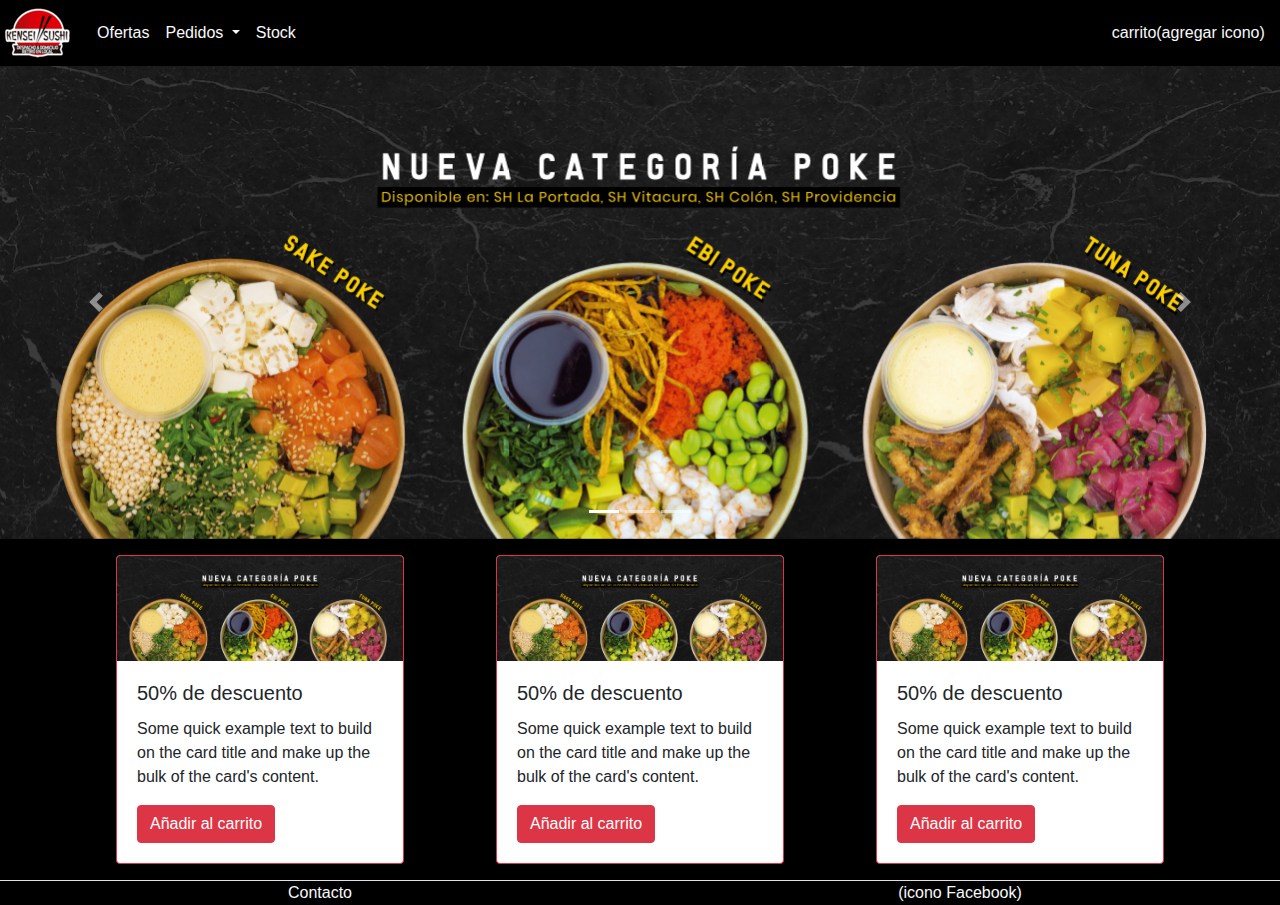
<file: index.html>
<!DOCTYPE html>
<html lang="en">
<head>
    <meta charset="UTF-8">
    <meta name="viewport" content="width=device-width, initial-scale=1.0">
    <meta http-equiv="X-UA-Compatible" content="ie=edge">
    <title>Kensei Sushi</title>
    <link rel="stylesheet" href="style.css">
    <link rel="stylesheet" href="https://stackpath.bootstrapcdn.com/bootstrap/4.3.1/css/bootstrap.min.css" integrity="sha384-ggOyR0iXCbMQv3Xipma34MD+dH/1fQ784/j6cY/iJTQUOhcWr7x9JvoRxT2MZw1T" crossorigin="anonymous">

</head>

<body id="bodycito">
<!--
        <ul id="navbarcito" class="nav justify-content-center" >
                <li id="item1" class="nav-item mr-1">
                  <a class="nav-link " href="#">Carta</a>
                </li>
                <li id="item2" class="nav-item mr-1">
                  <a class="nav-link" href="#">Promociones</a>
                </li>
                <li id="item3" class="nav-item mr-1">
                  <a class="nav-link" href="#">Ubicación</a>
                </li>
              </ul>
-->


<nav id="navbarcito"class="navbar navbar-expand-lg ">
        <a class="navbar-brand text-light" href="index.html">
            <img src="logo4.ico" alt="">
        </a>
        <button class="navbar-toggler" type="button" data-toggle="collapse" data-target="#navbarNav" aria-controls="navbarNav" aria-expanded="false" aria-label="Toggle navigation">
          <span class="navbar-toggler-icon"></span>
        </button>
        <div class="collapse navbar-collapse" id="navbarNav">
          <ul class="navbar-nav">
            <li class="nav-item active">
            
             <!-- <a class="nav-link text-light" href="#">Inicio <span class="sr-only">(current)</span></a>-->
            </li>
            <li class="nav-item mt-2 ">
              <a class="nav-link text-light h6" href="#">Ofertas</a>
            </li>
            <li class="nav-item mt-2">
                    <li class="nav-item dropdown">
                            <a class="nav-link dropdown-toggle text-light mt-2 h6" href="#" id="navbarDropdown" role="button" data-toggle="dropdown" aria-haspopup="true" aria-expanded="false">
                              Pedidos
                            </a>
                            <div class="dropdown-menu" aria-labelledby="navbarDropdown">
                              <a class="dropdown-item" href="pedidos.html">Pendientes</a>
                              <a class="dropdown-item" href="pedidos_completados.html">Completados</a>
                            </div>
                          </li>
            </li>
            <li class="nav-item mt-2">
                    <a class="nav-link text-light h6 " href="stock.html">Stock</a>
                  </li>
            
            
            <li id="carrito" class="nav-item mt-2 ">
                    <a class="nav-link text-light h6" href="#">carrito(agregar icono)</a>
                  </li>
              </div>
        </div>
      </nav>
    
    <div id="carouselExampleIndicators" class="carousel slide" data-ride="carousel">
        <ol class="carousel-indicators">
          <li data-target="#carouselExampleIndicators" data-slide-to="0" class="active"></li>
          <li data-target="#carouselExampleIndicators" data-slide-to="1"></li>
          <li data-target="#carouselExampleIndicators" data-slide-to="2"></li>
        </ol>
        <div class="carousel-inner">
          <div class="carousel-item active">
            <img src="slide1.png" class="d-block w-100" alt="...">
          </div>
          <div class="carousel-item">
            <img src="slide2.png" class="d-block w-100" alt="...">
          </div>
          <div class="carousel-item">
            <img src="slide3.png" class="d-block w-100" alt="...">
          </div>
        </div>
        <a class="carousel-control-prev" href="#carouselExampleIndicators" role="button" data-slide="prev">
          <span class="carousel-control-prev-icon" aria-hidden="true"></span>
          <span class="sr-only">Previous</span>
        </a>
        <a class="carousel-control-next" href="#carouselExampleIndicators" role="button" data-slide="next">
          <span class="carousel-control-next-icon" aria-hidden="true"></span>
          <span class="sr-only">Next</span>
        </a>
      </div>

      <div id="contenedorX"class="container mt-3 ">
          <div class="row align-items-center">
              <div class="col-4 d-flex justify-content-center">
                    <div class="card border border-danger" style="width: 18rem;">
                            <img src="slide1.png" class="card-img-top" alt="...">
                            <div class="card-body">
                              <h5 class="card-title">50% de descuento</h5>
                              <p class="card-text">Some quick example text to build on the card title and make up the bulk of the card's content.</p>
                              <a href="#" class="btn btn-danger">Añadir al carrito</a>
                            </div>
                          </div>
              </div>
              <div class="col-4  d-flex justify-content-center">
                    <div class="card border border-danger" style="width: 18rem;">
                            <img src="slide1.png" class="card-img-top" alt="...">
                            <div class="card-body">
                              <h5 class="card-title">50% de descuento</h5>
                              <p class="card-text">Some quick example text to build on the card title and make up the bulk of the card's content.</p>
                              <a href="#" class="btn btn-danger">Añadir al carrito</a>
                            </div>
                          </div>

              </div>
              <div class="col-4  d-flex justify-content-center">
                    <div class="card border border-danger" style="width: 18rem;">
                            <img src="slide1.png" class="card-img-top" alt="...">
                            <div class="card-body">
                              <h5 class="card-title">50% de descuento</h5>
                              <p class="card-text">Some quick example text to build on the card title and make up the bulk of the card's content.</p>
                              <a href="#" class="btn btn-danger">Añadir al carrito</a>
                            </div>
                          </div>

              </div>
          </div>
      </div>
<footer>
    <div class="container-fluid mt-3 border-top">

            <div class="row">
                    <div class="col-md-6 text-center">
                        <a class="text-light" href="">Contacto</a>
                    </div>
                    <div class="col-md-6 text-center">
                            <a class="text-light" href="">(icono Facebook)</a>
                        </div>
                </div>  
    </div>
</footer>


</body>

<script src="https://code.jquery.com/jquery-3.3.1.slim.min.js" integrity="sha384-q8i/X+965DzO0rT7abK41JStQIAqVgRVzpbzo5smXKp4YfRvH+8abtTE1Pi6jizo" crossorigin="anonymous"></script>
<script src="https://cdnjs.cloudflare.com/ajax/libs/popper.js/1.14.7/umd/popper.min.js" integrity="sha384-UO2eT0CpHqdSJQ6hJty5KVphtPhzWj9WO1clHTMGa3JDZwrnQq4sF86dIHNDz0W1" crossorigin="anonymous"></script>
<script src="https://stackpath.bootstrapcdn.com/bootstrap/4.3.1/js/bootstrap.min.js" integrity="sha384-JjSmVgyd0p3pXB1rRibZUAYoIIy6OrQ6VrjIEaFf/nJGzIxFDsf4x0xIM+B07jRM" crossorigin="anonymous"></script>


</html>
</file>
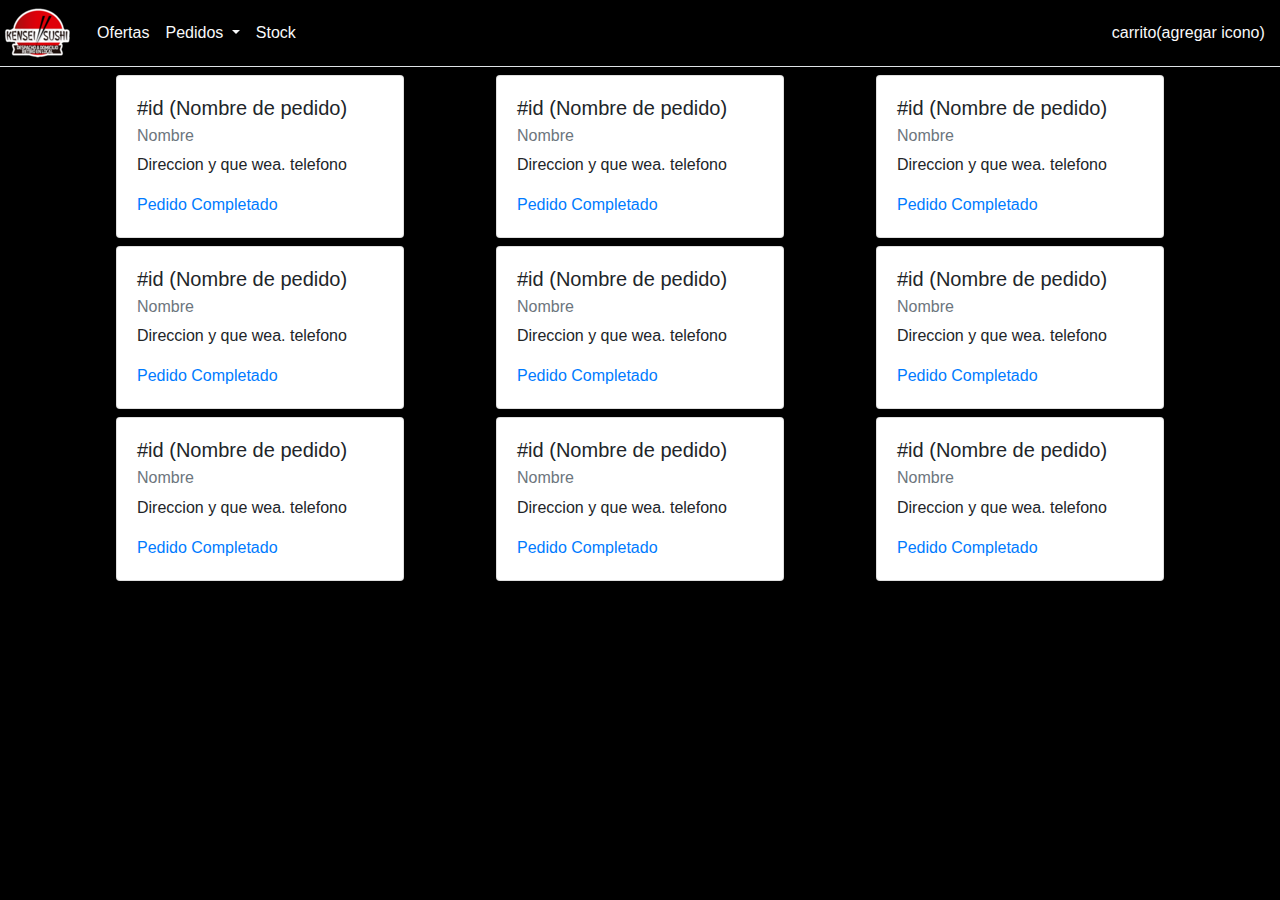
<file: pedidos.html>
<!DOCTYPE html>
<html lang="en">
<head>
    <meta charset="UTF-8">
    <meta name="viewport" content="width=device-width, initial-scale=1.0">
    <meta http-equiv="X-UA-Compatible" content="ie=edge">
    <title>Pedidos pendientes</title>

    <link rel="stylesheet" href="style.css">
    <link rel="stylesheet" href="https://stackpath.bootstrapcdn.com/bootstrap/4.3.1/css/bootstrap.min.css" integrity="sha384-ggOyR0iXCbMQv3Xipma34MD+dH/1fQ784/j6cY/iJTQUOhcWr7x9JvoRxT2MZw1T" crossorigin="anonymous">
</head>

<body id="bodycito">

        <nav id="navbarcito"class="navbar navbar-expand-lg border-bottom ">
                <a class="navbar-brand text-light" href="index.html">
                    <img src="logo4.ico" alt="">
                </a>
                <button class="navbar-toggler" type="button" data-toggle="collapse" data-target="#navbarNav" aria-controls="navbarNav" aria-expanded="false" aria-label="Toggle navigation">
                  <span class="navbar-toggler-icon"></span>
                </button>
                <div class="collapse navbar-collapse" id="navbarNav">
                  <ul class="navbar-nav">
                    <li class="nav-item active">
                    
                     <!-- <a class="nav-link text-light" href="#">Inicio <span class="sr-only">(current)</span></a>-->
                    </li>
                    <li class="nav-item mt-2 ">
                      <a class="nav-link text-light h6" href="#">Ofertas</a>
                    </li>
                    <li class="nav-item mt-2">
                            <li class="nav-item dropdown">
                                    <a class="nav-link dropdown-toggle  text-light mt-2 h6" href="#" id="navbarDropdown" role="button" data-toggle="dropdown" aria-haspopup="true" aria-expanded="false">
                                      Pedidos
                                    </a>
                                    <div class="dropdown-menu" aria-labelledby="navbarDropdown">
                                      <a class="dropdown-item" href="pedidos.html">Pendientes</a>
                                      <a class="dropdown-item" href="pedidos_completados.html">Completados</a>
                                    </div>
                                  </li>
                    </li>
                    <li class="nav-item mt-2">
                            <a class="nav-link text-light h6 " href="stock.html">Stock</a>
                          </li>
                    
                    
                    <li id="carrito" class="nav-item mt-2 ">
                            <a class="nav-link text-light h6" href="#">carrito(agregar icono)</a>
                          </li>
                      </div>
                </div>
              </nav>
    

<div class="container">
    <div class="row">
        <div class="col-md-4 d-flex justify-content-center mt-2">
                <div class="card" style="width: 18rem;">
                        <div class="card-body">
                          <h5 class="card-title">#id (Nombre de pedido)</h5>
                          <h6 class="card-subtitle mb-2 text-muted">Nombre</h6>
                          <p class="card-text">Direccion y que wea. telefono</p>
                          <a href="#" class="card-link">Pedido Completado</a>
                        </div>
                      </div>
        </div>
        <div class="col-md-4 d-flex justify-content-center mt-2">
                <div class="card" style="width: 18rem;">
                        <div class="card-body">
                          <h5 class="card-title">#id (Nombre de pedido)</h5>
                          <h6 class="card-subtitle mb-2 text-muted">Nombre</h6>
                          <p class="card-text">Direccion y que wea. telefono</p>
                          <a href="#" class="card-link">Pedido Completado</a>
                        </div>
                      </div>
        </div>
        <div class="col-md-4 d-flex justify-content-center mt-2">
                <div class="card" style="width: 18rem;">
                        <div class="card-body">
                          <h5 class="card-title">#id (Nombre de pedido)</h5>
                          <h6 class="card-subtitle mb-2 text-muted">Nombre</h6>
                          <p class="card-text">Direccion y que wea. telefono</p>
                          <a href="#" class="card-link">Pedido Completado</a>
                        </div>
                      </div>
        </div>
    </div>
    <div class="row">
            <div class="col-md-4 d-flex justify-content-center mt-2">
                    <div class="card" style="width: 18rem;">
                            <div class="card-body">
                              <h5 class="card-title">#id (Nombre de pedido)</h5>
                              <h6 class="card-subtitle mb-2 text-muted">Nombre</h6>
                              <p class="card-text">Direccion y que wea. telefono</p>
                              <a href="#" class="card-link">Pedido Completado</a>
                            </div>
                          </div>
            </div>
            <div class="col-md-4 d-flex justify-content-center mt-2">
                    <div class="card" style="width: 18rem;">
                            <div class="card-body">
                              <h5 class="card-title">#id (Nombre de pedido)</h5>
                              <h6 class="card-subtitle mb-2 text-muted">Nombre</h6>
                              <p class="card-text">Direccion y que wea. telefono</p>
                              <a href="#" class="card-link">Pedido Completado</a>
                            </div>
                          </div>
            </div>
            <div class="col-md-4 d-flex justify-content-center mt-2">
                    <div class="card" style="width: 18rem;">
                            <div class="card-body">
                              <h5 class="card-title">#id (Nombre de pedido)</h5>
                              <h6 class="card-subtitle mb-2 text-muted">Nombre</h6>
                              <p class="card-text">Direccion y que wea. telefono</p>
                              <a href="#" class="card-link">Pedido Completado</a>
                            </div>
                          </div>
            </div>
        </div>
        <div class="row">
                <div class="col-md-4 d-flex justify-content-center mt-2">
                        <div class="card" style="width: 18rem;">
                                <div class="card-body">
                                  <h5 class="card-title">#id (Nombre de pedido)</h5>
                                  <h6 class="card-subtitle mb-2 text-muted">Nombre</h6>
                                  <p class="card-text">Direccion y que wea. telefono</p>
                                  <a href="#" class="card-link">Pedido Completado</a>
                                </div>
                              </div>
                </div>
                <div class="col-md-4 d-flex justify-content-center mt-2">
                        <div class="card" style="width: 18rem;">
                                <div class="card-body">
                                  <h5 class="card-title">#id (Nombre de pedido)</h5>
                                  <h6 class="card-subtitle mb-2 text-muted">Nombre</h6>
                                  <p class="card-text">Direccion y que wea. telefono</p>
                                  <a href="#" class="card-link">Pedido Completado</a>
                                </div>
                              </div>
                </div>
                <div class="col-md-4 d-flex justify-content-center mt-2">
                        <div class="card" style="width: 18rem;">
                                <div class="card-body">
                                  <h5 class="card-title">#id (Nombre de pedido)</h5>
                                  <h6 class="card-subtitle mb-2 text-muted">Nombre</h6>
                                  <p class="card-text">Direccion y que wea. telefono</p>
                                  <a href="#" class="card-link">Pedido Completado</a>
                                </div>
                              </div>
                </div>
            </div>
    
</div>




<script src="https://code.jquery.com/jquery-3.3.1.slim.min.js" integrity="sha384-q8i/X+965DzO0rT7abK41JStQIAqVgRVzpbzo5smXKp4YfRvH+8abtTE1Pi6jizo" crossorigin="anonymous"></script>
<script src="https://cdnjs.cloudflare.com/ajax/libs/popper.js/1.14.7/umd/popper.min.js" integrity="sha384-UO2eT0CpHqdSJQ6hJty5KVphtPhzWj9WO1clHTMGa3JDZwrnQq4sF86dIHNDz0W1" crossorigin="anonymous"></script>
<script src="https://stackpath.bootstrapcdn.com/bootstrap/4.3.1/js/bootstrap.min.js" integrity="sha384-JjSmVgyd0p3pXB1rRibZUAYoIIy6OrQ6VrjIEaFf/nJGzIxFDsf4x0xIM+B07jRM" crossorigin="anonymous"></script>
</body>
</html>
</file>
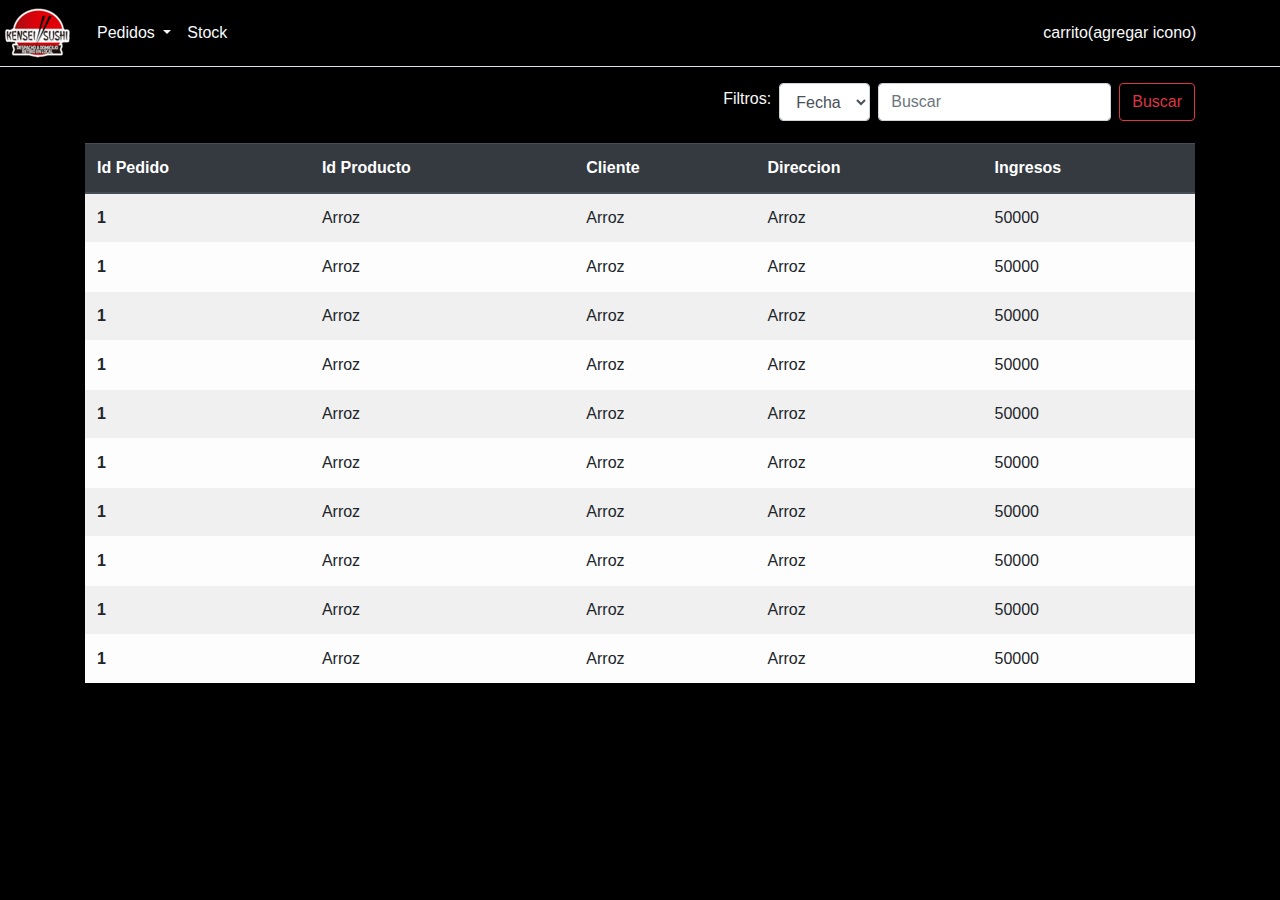
<file: pedidos_completados.html>
<!DOCTYPE html>
<html lang="en">
<head>
    <meta charset="UTF-8">
    <meta name="viewport" content="width=device-width, initial-scale=1.0">
    <meta http-equiv="X-UA-Compatible" content="ie=edge">
    <title>Pedidos Completados</title>

    <link rel="stylesheet" href="style.css">

    <link rel="stylesheet" href="https://stackpath.bootstrapcdn.com/bootstrap/4.3.1/css/bootstrap.min.css" integrity="sha384-ggOyR0iXCbMQv3Xipma34MD+dH/1fQ784/j6cY/iJTQUOhcWr7x9JvoRxT2MZw1T" crossorigin="anonymous">
</head>
<body id="bodycito">
        <nav id="navbarcito"class="navbar navbar-expand-lg border-bottom">
                <a class="navbar-brand text-light" href="index.html">
                    <img src="logo4.ico" alt="">
                </a>
                <button class="navbar-toggler" type="button" data-toggle="collapse" data-target="#navbarNav" aria-controls="navbarNav" aria-expanded="false" aria-label="Toggle navigation">
                  <span class="navbar-toggler-icon"></span>
                </button>
                <div class="collapse navbar-collapse" id="navbarNav">
                  <ul class="navbar-nav">
                    <li class="nav-item active">
                    
                     <!-- <a class="nav-link text-light" href="#">Inicio <span class="sr-only">(current)</span></a>-->
                    </li>

                    <li class="nav-item mt-2">
                        <li class="nav-item dropdown">
                            <a class="nav-link dropdown-toggle text-light mt-2 h6" href="#" id="navbarDropdown" role="button" data-toggle="dropdown" aria-haspopup="true" aria-expanded="false">
                              Pedidos
                            </a>
                            <div class="dropdown-menu" aria-labelledby="navbarDropdown">
                              <a class="dropdown-item" href="pedidos.html">Pendientes</a>
                              <a class="dropdown-item" href="pedidos_completados.html">Completados</a>
                            </div>
                          </li>
                    </li>
                    <li class="nav-item mt-2">
                            <a class="nav-link text-light h6 " href="stock.html">Stock</a>
                          </li>
                    
                    
                    <li id="carrito" class="nav-item mt-2 ">
                            <a class="nav-link text-light h6" href="#">carrito(agregar icono)</a>
                          </li>
                      </div>
                </div>
              </nav>

              <div class="container mt-3">
                    <ul class="nav justify-content-end">
                            <li class="nav-item mr-2">
                                    <p class="text-light mt-1">Filtros: </p>
                            </li>
                            <li class="nav-item mr-2">
                                    <select class="form-control" id="exampleFormControlSelect1">
                                            <option>Fecha</option>
                                            <option>Id</option>
                                            <option>Todos</option>
                                          </select>
                            </li>
                            <li class="nav-item">
                                    <form class="form-inline my-2 my-lg-0">
                                            <input class="form-control mr-sm-2" type="search" placeholder="Buscar" aria-label="Search">
                                            <button class="btn btn-outline-danger my-2 my-sm-0" type="submit">Buscar</button>
                                          </form>
                            </li>

                          </ul>
                          
              </div>

              <div class="container mt-3">
                    <table class="table table-striped table-light">
                            <thead class="thead-dark">
                              <tr>
                                <th scope="col">Id Pedido</th>
                                <th scope="col">Id Producto</th>
                                <th scope="col">Cliente</th>
                                <th scope="col">Direccion</th>
                                <th scope="col">Ingresos</th>
                              </tr>
                            </thead>
                            <tbody>
                              
                                    <tr>
                                            <th scope="row">1</th>
                                            <td>Arroz</td>
                                            <td>Arroz</td>
                                            <td>Arroz</td>
                                            <td text-success>50000</td>
                                          </tr>
                                          <tr>
                                                <th scope="row">1</th>
                                                <td>Arroz</td>
                                                <td>Arroz</td>
                                                <td>Arroz</td>
                                                <td text-success>50000</td>
                                              </tr>
                                              <tr>
                                                    <th scope="row">1</th>
                                                    <td>Arroz</td>
                                                    <td>Arroz</td>
                                                    <td>Arroz</td>
                                                    <td text-success>50000</td>
                                                  </tr>
                                                  <tr>
                                                        <th scope="row">1</th>
                                                        <td>Arroz</td>
                                                        <td>Arroz</td>
                                                        <td>Arroz</td>
                                                        <td text-success>50000</td>
                                                      </tr>
                                                      <tr>
                                                            <th scope="row">1</th>
                                                            <td>Arroz</td>
                                                            <td>Arroz</td>
                                                            <td>Arroz</td>
                                                            <td text-success>50000</td>
                                                          </tr>

                                                          <tr>
                                                                <th scope="row">1</th>
                                                                <td>Arroz</td>
                                                                <td>Arroz</td>
                                                                <td>Arroz</td>
                                                                <td text-success>50000</td>
                                                              </tr>
                                                              <tr>
                                                                    <th scope="row">1</th>
                                                                    <td>Arroz</td>
                                                                    <td>Arroz</td>
                                                                    <td>Arroz</td>
                                                                    <td text-success>50000</td>
                                                                  </tr>

                                                                  <tr>
                                                                        <th scope="row">1</th>
                                                                        <td>Arroz</td>
                                                                        <td>Arroz</td>
                                                                        <td>Arroz</td>
                                                                        <td text-success>50000</td>
                                                                      </tr>
                                                                      <tr>
                                                                            <th scope="row">1</th>
                                                                            <td>Arroz</td>
                                                                            <td>Arroz</td>
                                                                            <td>Arroz</td>
                                                                            <td text-success>50000</td>
                                                                          </tr>

                                                                          <tr>
                                                                                <th scope="row">1</th>
                                                                                <td>Arroz</td>
                                                                                <td>Arroz</td>
                                                                                <td>Arroz</td>
                                                                                <td text-success>50000</td>
                                                                              </tr>
                            </tbody>
                          </table>
              </div>

    <script src="https://code.jquery.com/jquery-3.3.1.slim.min.js" integrity="sha384-q8i/X+965DzO0rT7abK41JStQIAqVgRVzpbzo5smXKp4YfRvH+8abtTE1Pi6jizo" crossorigin="anonymous"></script>
<script src="https://cdnjs.cloudflare.com/ajax/libs/popper.js/1.14.7/umd/popper.min.js" integrity="sha384-UO2eT0CpHqdSJQ6hJty5KVphtPhzWj9WO1clHTMGa3JDZwrnQq4sF86dIHNDz0W1" crossorigin="anonymous"></script>
<script src="https://stackpath.bootstrapcdn.com/bootstrap/4.3.1/js/bootstrap.min.js" integrity="sha384-JjSmVgyd0p3pXB1rRibZUAYoIIy6OrQ6VrjIEaFf/nJGzIxFDsf4x0xIM+B07jRM" crossorigin="anonymous"></script>
</body>
</html>
</file>
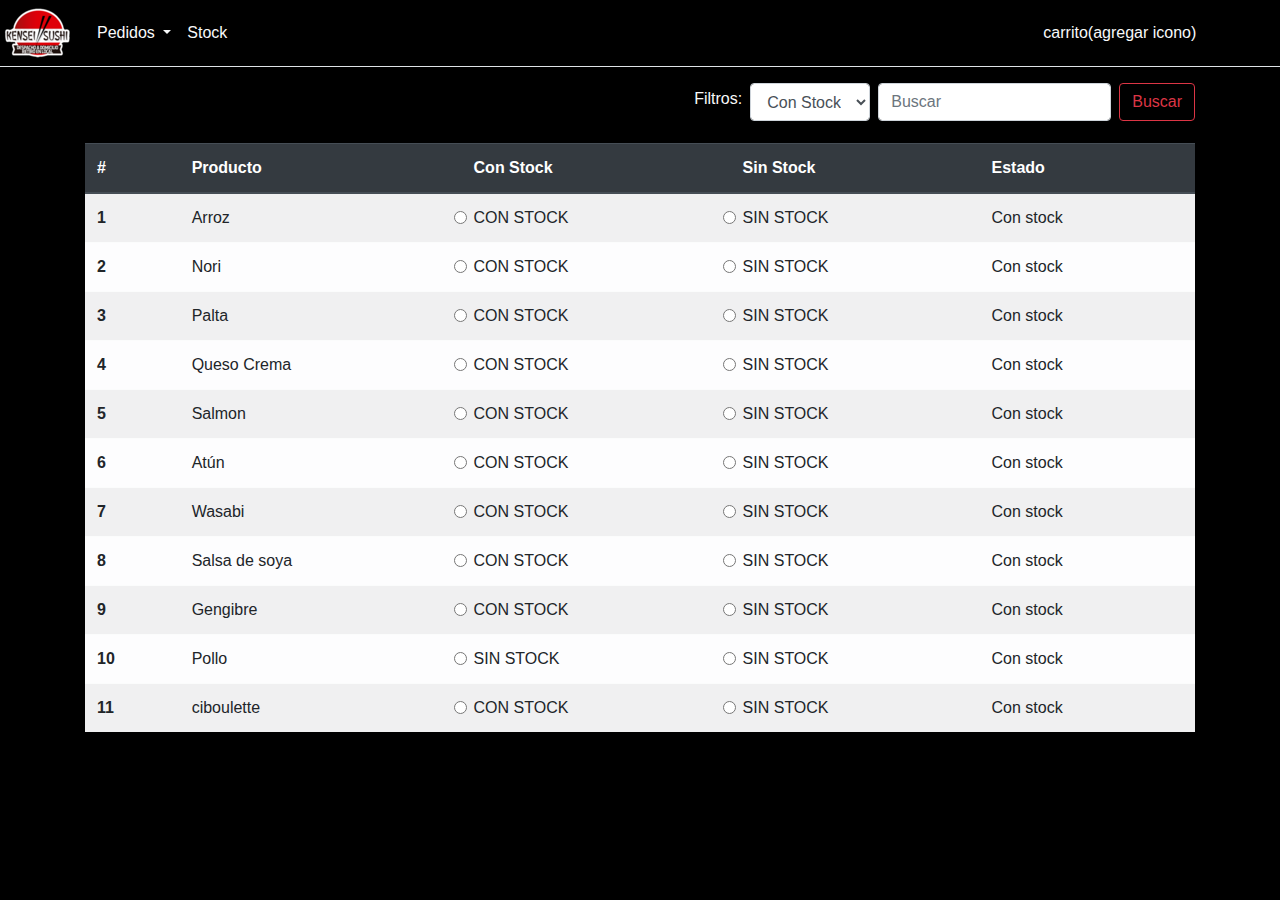
<file: stock.html>
<!DOCTYPE html>
<html lang="en">
<head>
    <meta charset="UTF-8">
    <meta name="viewport" content="width=device-width, initial-scale=1.0">
    <meta http-equiv="X-UA-Compatible" content="ie=edge">
    <title>Stock</title>

    <link rel="stylesheet" href="style.css">

    <link rel="stylesheet" href="https://stackpath.bootstrapcdn.com/bootstrap/4.3.1/css/bootstrap.min.css" integrity="sha384-ggOyR0iXCbMQv3Xipma34MD+dH/1fQ784/j6cY/iJTQUOhcWr7x9JvoRxT2MZw1T" crossorigin="anonymous">
</head>
<body id="bodycito">
        <nav id="navbarcito"class="navbar navbar-expand-lg border-bottom">
                <a class="navbar-brand text-light" href="index.html">
                    <img src="logo4.ico" alt="">
                </a>
                <button class="navbar-toggler" type="button" data-toggle="collapse" data-target="#navbarNav" aria-controls="navbarNav" aria-expanded="false" aria-label="Toggle navigation">
                  <span class="navbar-toggler-icon"></span>
                </button>
                <div class="collapse navbar-collapse" id="navbarNav">
                  <ul class="navbar-nav">
                    <li class="nav-item active">
                    
                     <!-- <a class="nav-link text-light" href="#">Inicio <span class="sr-only">(current)</span></a>-->
                    </li>

                    <li class="nav-item mt-2">
                        <li class="nav-item dropdown">
                            <a class="nav-link dropdown-toggle text-light mt-2 h6" href="#" id="navbarDropdown" role="button" data-toggle="dropdown" aria-haspopup="true" aria-expanded="false">
                              Pedidos
                            </a>
                            <div class="dropdown-menu" aria-labelledby="navbarDropdown">
                              <a class="dropdown-item" href="pedidos.html">Pendientes</a>
                              <a class="dropdown-item" href="pedidos_completados.html">Completados</a>
                            </div>
                          </li>
                    </li>
                    <li class="nav-item mt-2">
                            <a class="nav-link text-light h6 " href="stock.html">Stock</a>
                          </li>
                    
                    
                    <li id="carrito" class="nav-item mt-2 ">
                            <a class="nav-link text-light h6" href="#">carrito(agregar icono)</a>
                          </li>
                      </div>
                </div>
              </nav>

              <div class="container mt-3">
                    <ul class="nav justify-content-end">
                            <li class="nav-item mr-2">
                                    <p class="text-light mt-1">Filtros: </p>
                            </li>
                            <li class="nav-item mr-2">
                                    <select class="form-control" id="exampleFormControlSelect1">
                                            <option>Con Stock</option>
                                            <option>Sin Stock</option>
                                            <option>Todos</option>
                                          </select>
                            </li>
                            <li class="nav-item">
                                    <form class="form-inline my-2 my-lg-0">
                                            <input class="form-control mr-sm-2" type="search" placeholder="Buscar" aria-label="Search">
                                            <button class="btn btn-outline-danger my-2 my-sm-0" type="submit">Buscar</button>
                                          </form>
                            </li>

                          </ul>
                          
              </div>

              <div class="container mt-3">
                    <table class="table table-striped table-light">
                            <thead class="thead-dark">
                              <tr>
                                <th scope="col">#</th>
                                <th scope="col">Producto</th>
                                <th scope="col">Con Stock</th>
                                <th scope="col">Sin Stock</th>
                                <th scope="col">Estado</th>
                              </tr>
                            </thead>
                            <tbody>
                              <tr>
                                <th scope="row">1</th>
                                <td>Arroz</td>
                                <td><input class="form-check-input" type="radio" name="inlineRadioOptions1" id="inlineRadio1" value="option1">
                                    <label class="form-check-label" for="inlineRadio1">CON STOCK</label>
                                </td>
                                <td><input class="form-check-input" type="radio" name="inlineRadioOptions1" id="inlineRadio1" value="option1">
                                    <label class="form-check-label" for="inlineRadio1">SIN STOCK</label>
                                </td>
                                <td text-success>Con stock</td>
                              </tr>
                              <tr>
                                <th scope="row">2</th>
                                <td>Nori</td>
                                <td><input class="form-check-input" type="radio" name="inlineRadioOptions2" id="inlineRadio2" value="option2">
                                    <label class="form-check-label" for="inlineRadio2">CON STOCK</label></td>
                                <td><input class="form-check-input" type="radio" name="inlineRadioOptions2" id="inlineRadio2" value="option2">
                                    <label class="form-check-label" for="inlineRadio2">SIN STOCK</label></td>
                                <td text-success>Con stock</td>
                              </tr>
                              <tr>
                                    <th scope="row">3</th>
                                    <td>Palta</td>
                                    <td><input class="form-check-input" type="radio" name="inlineRadioOptions3" id="inlineRadio3" value="option1">
                                        <label class="form-check-label" for="inlineRadio3">CON STOCK</label></td>
                                    <td><input class="form-check-input" type="radio" name="inlineRadioOptions3" id="inlineRadio3" value="option1">
                                        <label class="form-check-label" for="inlineRadio3">SIN STOCK</label></td>
                                    <td>Con stock</td>
                                  </tr>
                                  <tr>
                                        <th scope="row">4</th>
                                        <td>Queso Crema</td>
                                        <td><input class="form-check-input" type="radio" name="inlineRadioOptions4" id="inlineRadio1" value="option1">
                                            <label class="form-check-label" for="inlineRadio1">CON STOCK</label></td>
                                        <td><input class="form-check-input" type="radio" name="inlineRadioOptions4" id="inlineRadio1" value="option1">
                                            <label class="form-check-label" for="inlineRadio1">SIN STOCK</label></td>
                                        <td>Con stock</td>
                                      </tr>
                                      <tr>
                                            <th scope="row">5</th>
                                            <td>Salmon</td>
                                            <td><input class="form-check-input" type="radio" name="inlineRadioOptions5" id="inlineRadio1" value="option1">
                                                <label class="form-check-label" for="inlineRadio1">CON STOCK</label></td>
                                            <td><input class="form-check-input" type="radio" name="inlineRadioOptions5" id="inlineRadio1" value="option1">
                                                <label class="form-check-label" for="inlineRadio1">SIN STOCK</label></td>
                                            <td>Con stock</td>
                                          </tr>
                                          <tr>
                                                <th scope="row">6</th>
                                                <td>Atún</td>
                                                <td><input class="form-check-input" type="radio" name="inlineRadioOptions6" id="inlineRadio1" value="option1">
                                                    <label class="form-check-label" for="inlineRadio1">CON STOCK</label></td>
                                                <td><input class="form-check-input" type="radio" name="inlineRadioOptions6" id="inlineRadio1" value="option1">
                                                    <label class="form-check-label" for="inlineRadio1">SIN STOCK</label></td>
                                                <td>Con stock</td>
                                              </tr>

                                              <tr>
                                                    <th scope="row">7</th>
                                                    <td>Wasabi</td>
                                                    <td><input class="form-check-input" type="radio" name="inlineRadioOptions7" id="inlineRadio1" value="option1">
                                                        <label class="form-check-label" for="inlineRadio1">CON STOCK</label></td>
                                                    <td><input class="form-check-input" type="radio" name="inlineRadioOptions7" id="inlineRadio1" value="option1">
                                                        <label class="form-check-label" for="inlineRadio1">SIN STOCK</label></td>
                                                    <td>Con stock</td>
                                                  </tr>
                                                  <tr>
                                                        <th scope="row">8</th>
                                                        <td>Salsa de soya</td>
                                                        <td><input class="form-check-input" type="radio" name="inlineRadioOptions8" id="inlineRadio1" value="option1">
                                                            <label class="form-check-label" for="inlineRadio1">CON STOCK</label></td>
                                                        <td><input class="form-check-input" type="radio" name="inlineRadioOptions8" id="inlineRadio1" value="option1">
                                                            <label class="form-check-label" for="inlineRadio1">SIN STOCK</label></td>
                                                        <td>Con stock</td>
                                                      </tr>

                                                      <tr>
                                                            <th scope="row">9</th>
                                                            <td>Gengibre</td>
                                                            <td><input class="form-check-input" type="radio" name="inlineRadioOptions9" id="inlineRadio1" value="option1">
                                                                <label class="form-check-label" for="inlineRadio1">CON STOCK</label></td>
                                                            <td><input class="form-check-input" type="radio" name="inlineRadioOptions9" id="inlineRadio1" value="option1">
                                                                <label class="form-check-label" for="inlineRadio1">SIN STOCK</label></td>
                                                            <td>Con stock</td>
                                                          </tr>
                                                          <tr>
                                                                <th scope="row">10</th>
                                                                <td>Pollo</td>
                                                                <td><input class="form-check-input" type="radio" name="inlineRadioOptions10" id="inlineRadio1" value="option1">
                                                                    <label class="form-check-label" for="inlineRadio1">SIN STOCK</label></td>
                                                                <td><input class="form-check-input" type="radio" name="inlineRadioOptions10" id="inlineRadio1" value="option1">
                                                                    <label class="form-check-label" for="inlineRadio1">SIN STOCK</label></td>
                                                                <td>Con stock</td>
                                                              </tr>

                                                              <tr>
                                                                    <th scope="row">11</th>
                                                                    <td>ciboulette</td>
                                                                    <td><input class="form-check-input" type="radio" name="inlineRadioOptions11" id="inlineRadio1" value="option1">
                                                                        <label class="form-check-label" for="inlineRadio1">CON STOCK</label></td>
                                                                    <td><input class="form-check-input" type="radio" name="inlineRadioOptions11" id="inlineRadio1" value="option1">
                                                                        <label class="form-check-label" for="inlineRadio1">SIN STOCK</label></td>
                                                                    <td>Con stock</td>
                                                                  </tr>
                            </tbody>
                          </table>
              </div>

    <script src="https://code.jquery.com/jquery-3.3.1.slim.min.js" integrity="sha384-q8i/X+965DzO0rT7abK41JStQIAqVgRVzpbzo5smXKp4YfRvH+8abtTE1Pi6jizo" crossorigin="anonymous"></script>
<script src="https://cdnjs.cloudflare.com/ajax/libs/popper.js/1.14.7/umd/popper.min.js" integrity="sha384-UO2eT0CpHqdSJQ6hJty5KVphtPhzWj9WO1clHTMGa3JDZwrnQq4sF86dIHNDz0W1" crossorigin="anonymous"></script>
<script src="https://stackpath.bootstrapcdn.com/bootstrap/4.3.1/js/bootstrap.min.js" integrity="sha384-JjSmVgyd0p3pXB1rRibZUAYoIIy6OrQ6VrjIEaFf/nJGzIxFDsf4x0xIM+B07jRM" crossorigin="anonymous"></script>
</body>
</html>
</file>
<file: style.css>
#navbarcito{
    background-color: #000000;
    color:white;
    padding:3px;
}
#carrito{
    margin-left: 800px;
}
#bodycito{
    background-color: #000000;
}

#item1{
    border-style: solid;
    border-color: blue;
    margin-right: 6px;
    border-width: 1px;
    margin-bottom: 4px;

}
#item2{
    border-style: solid;
    border-color: blue;
    margin-right: 6px;
    border-width: 1px;
    margin-bottom: 4px;
}
#item3{
    border-style: solid;
    border-color: blue;
    margin-right: 6px;
    border-width: 1px;
    margin-bottom: 4px;
    
}
</file>
